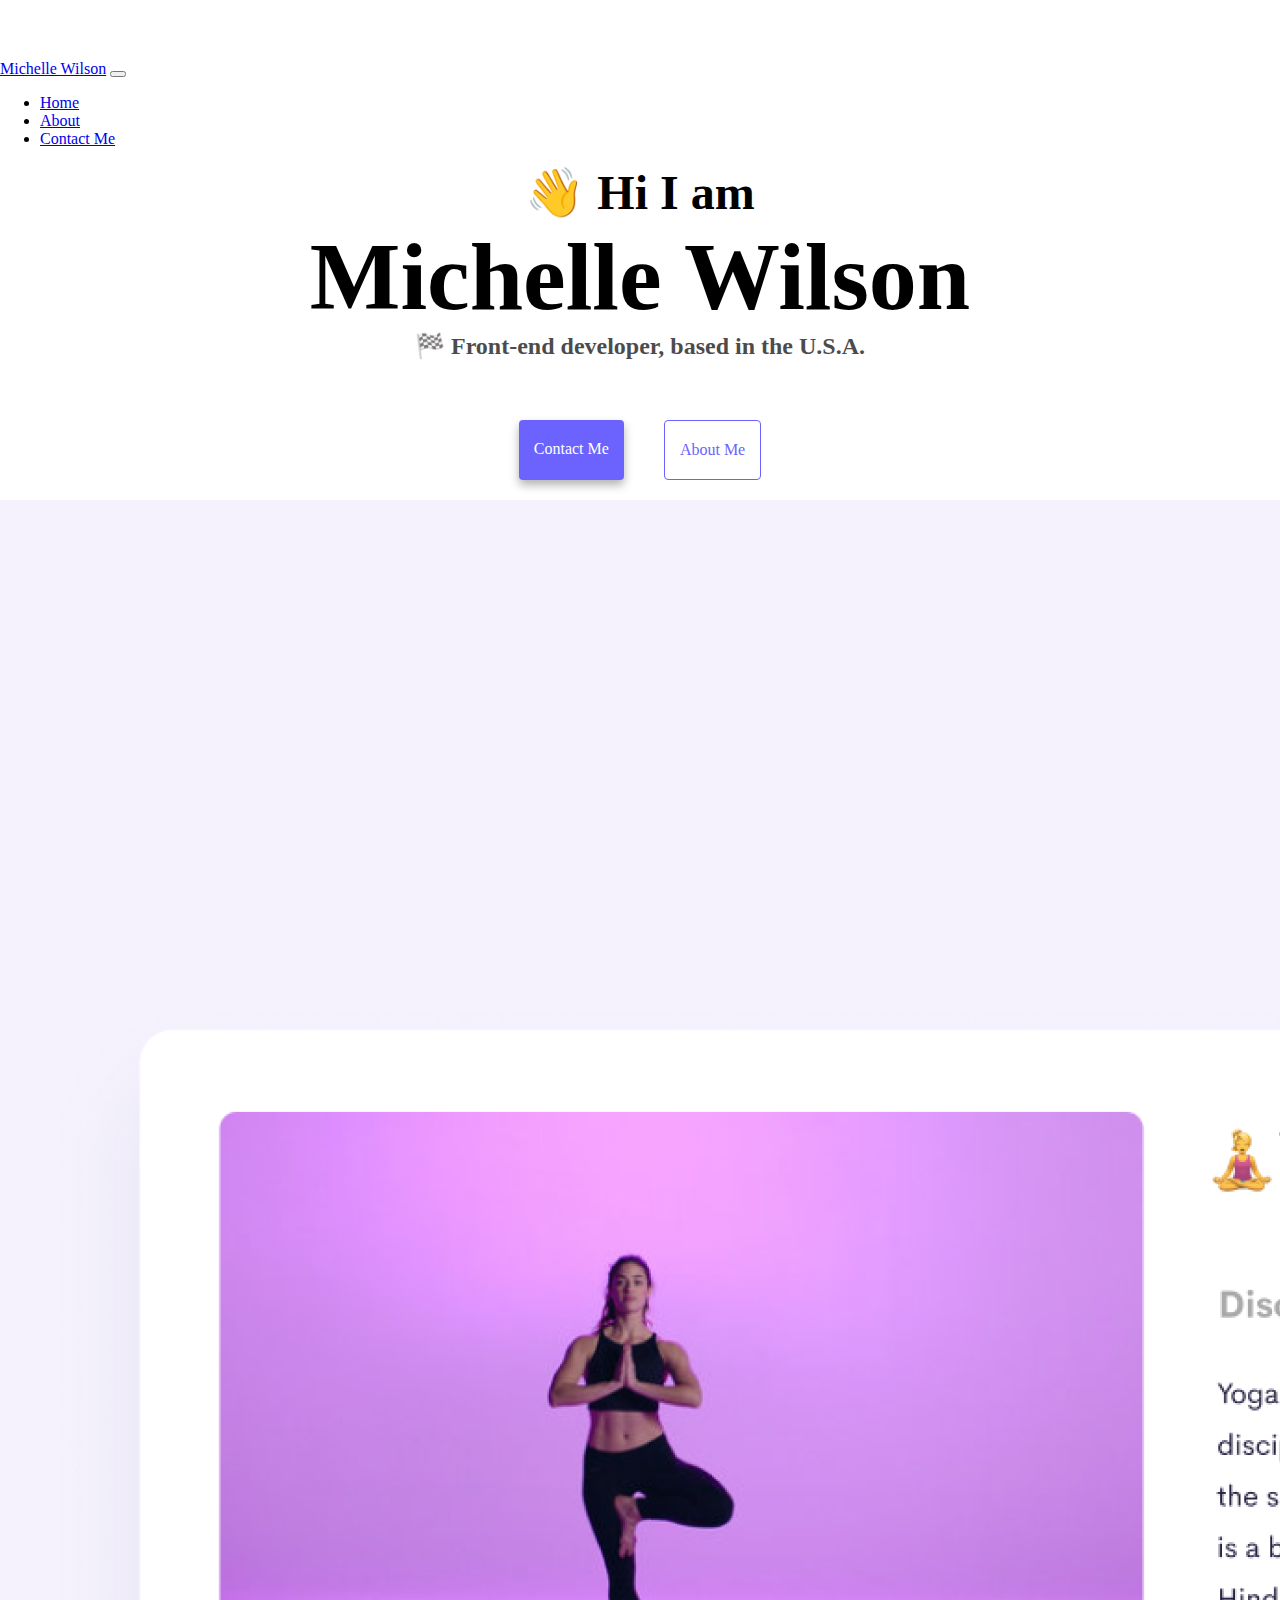
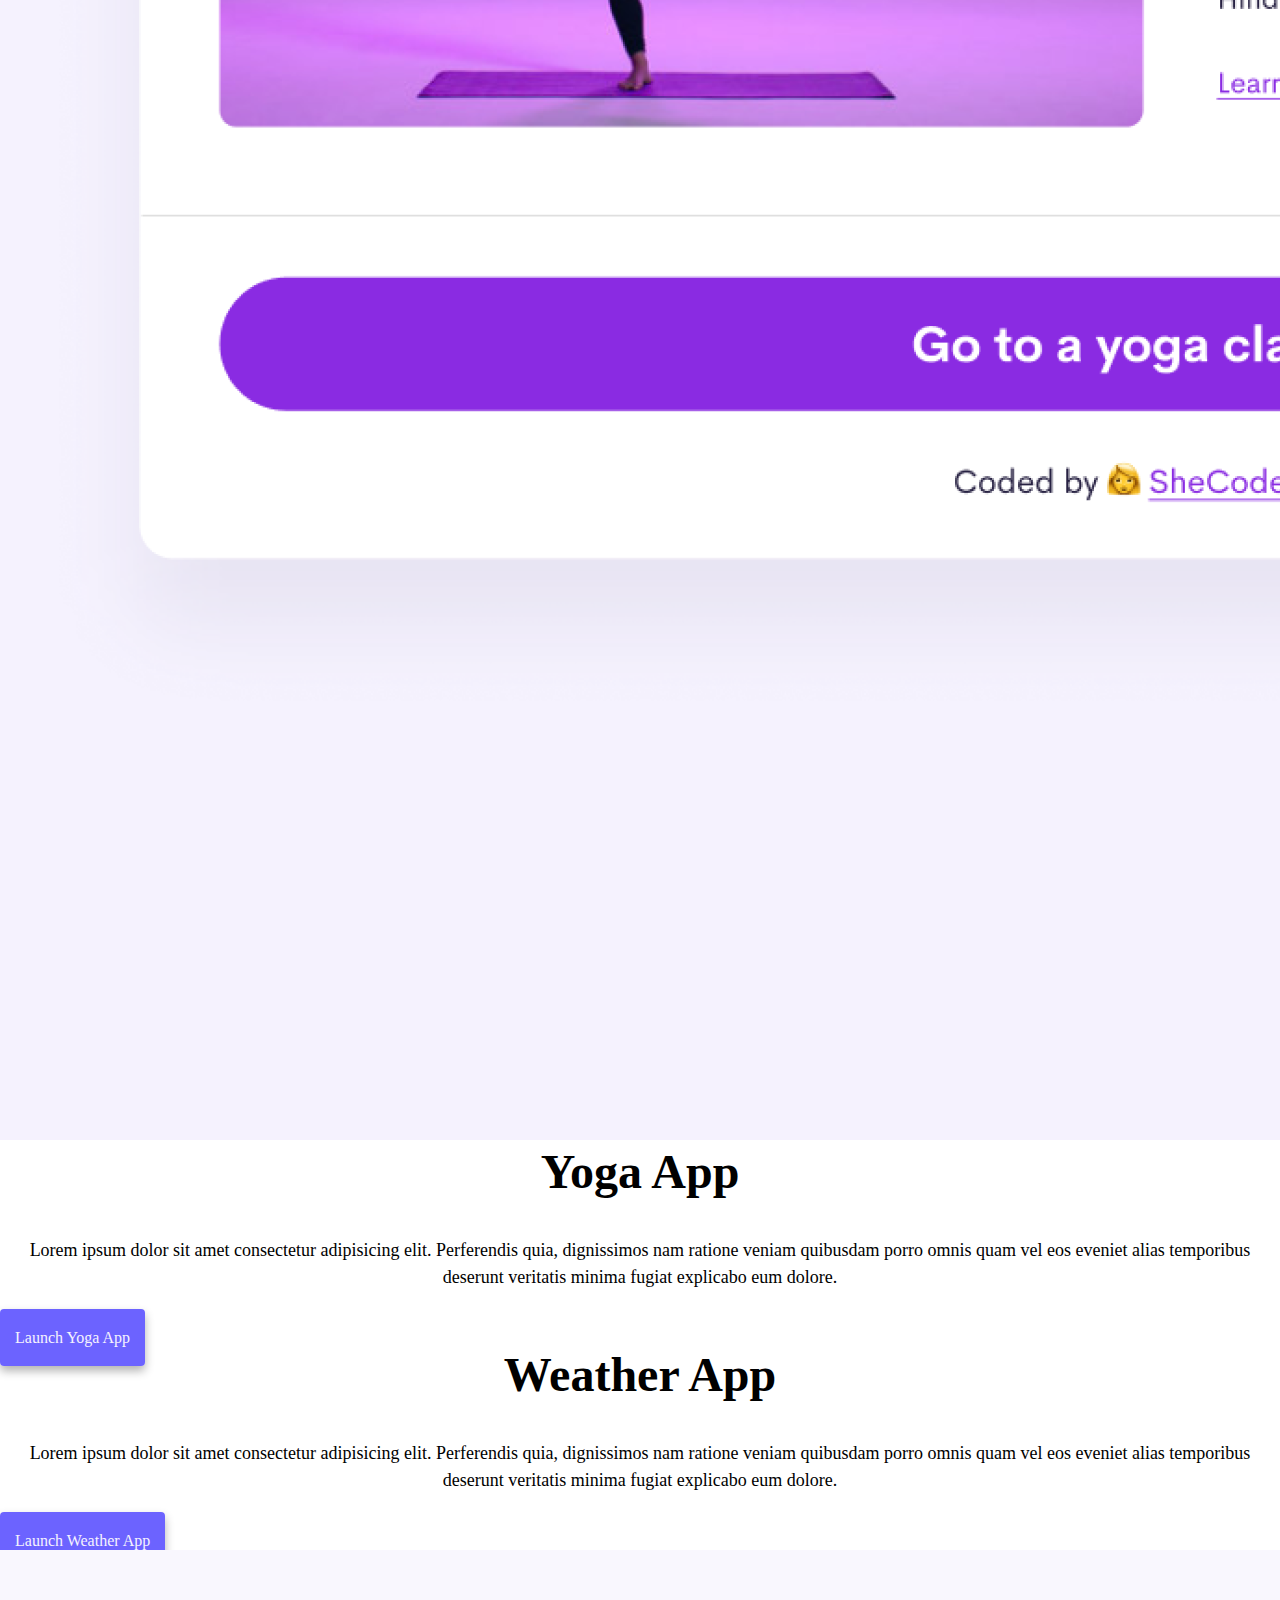
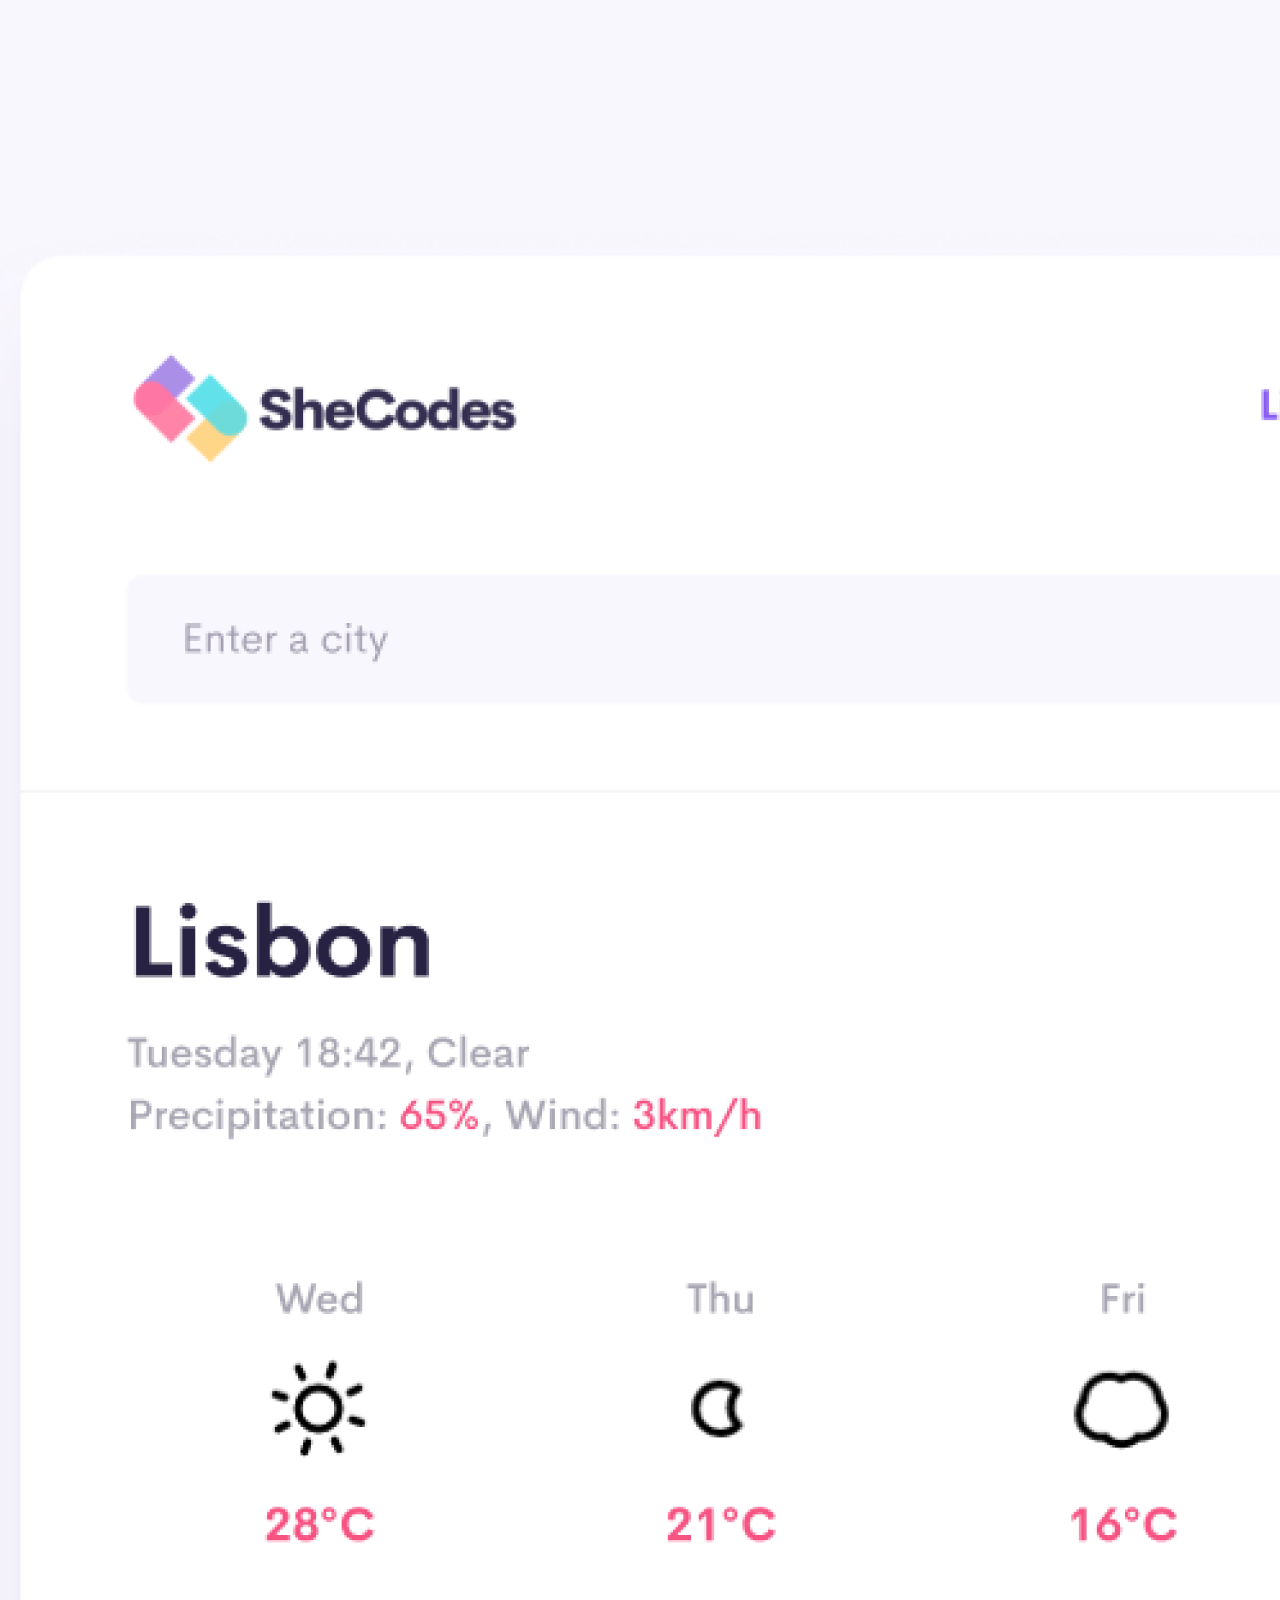
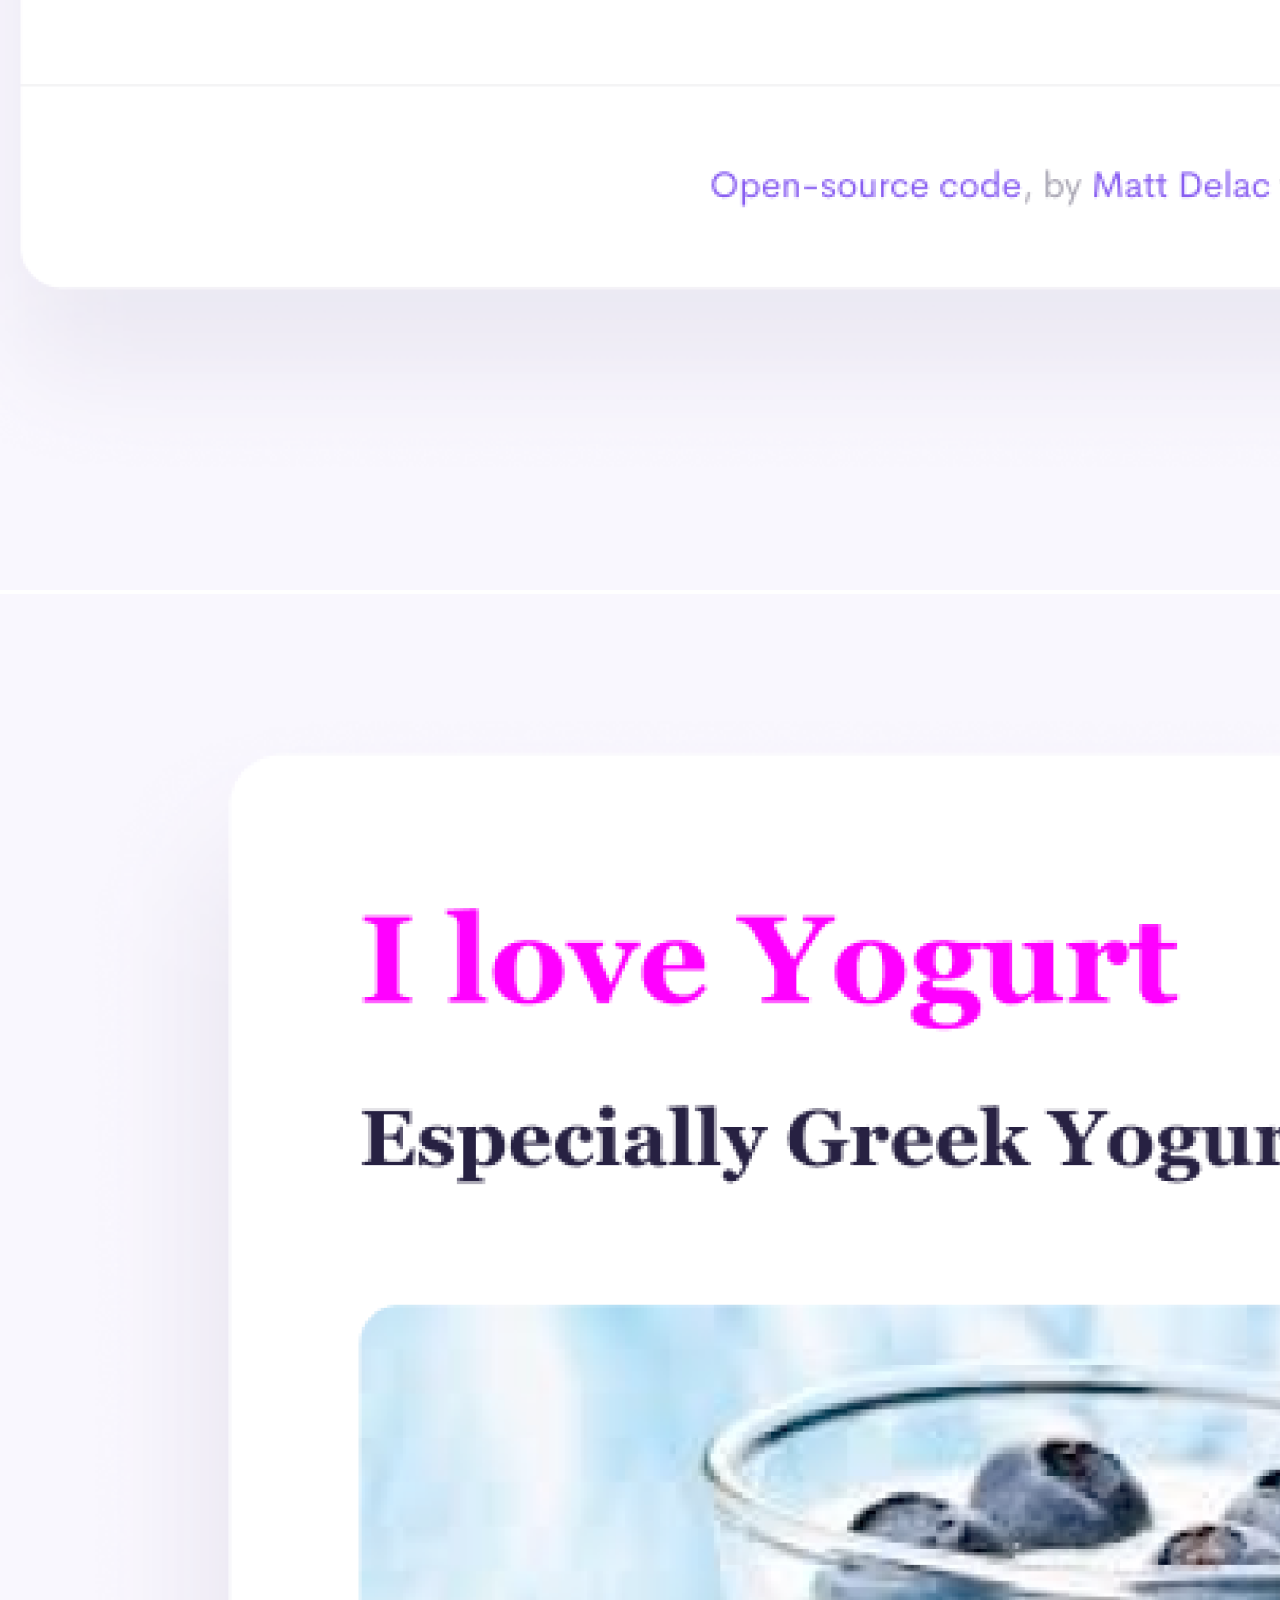
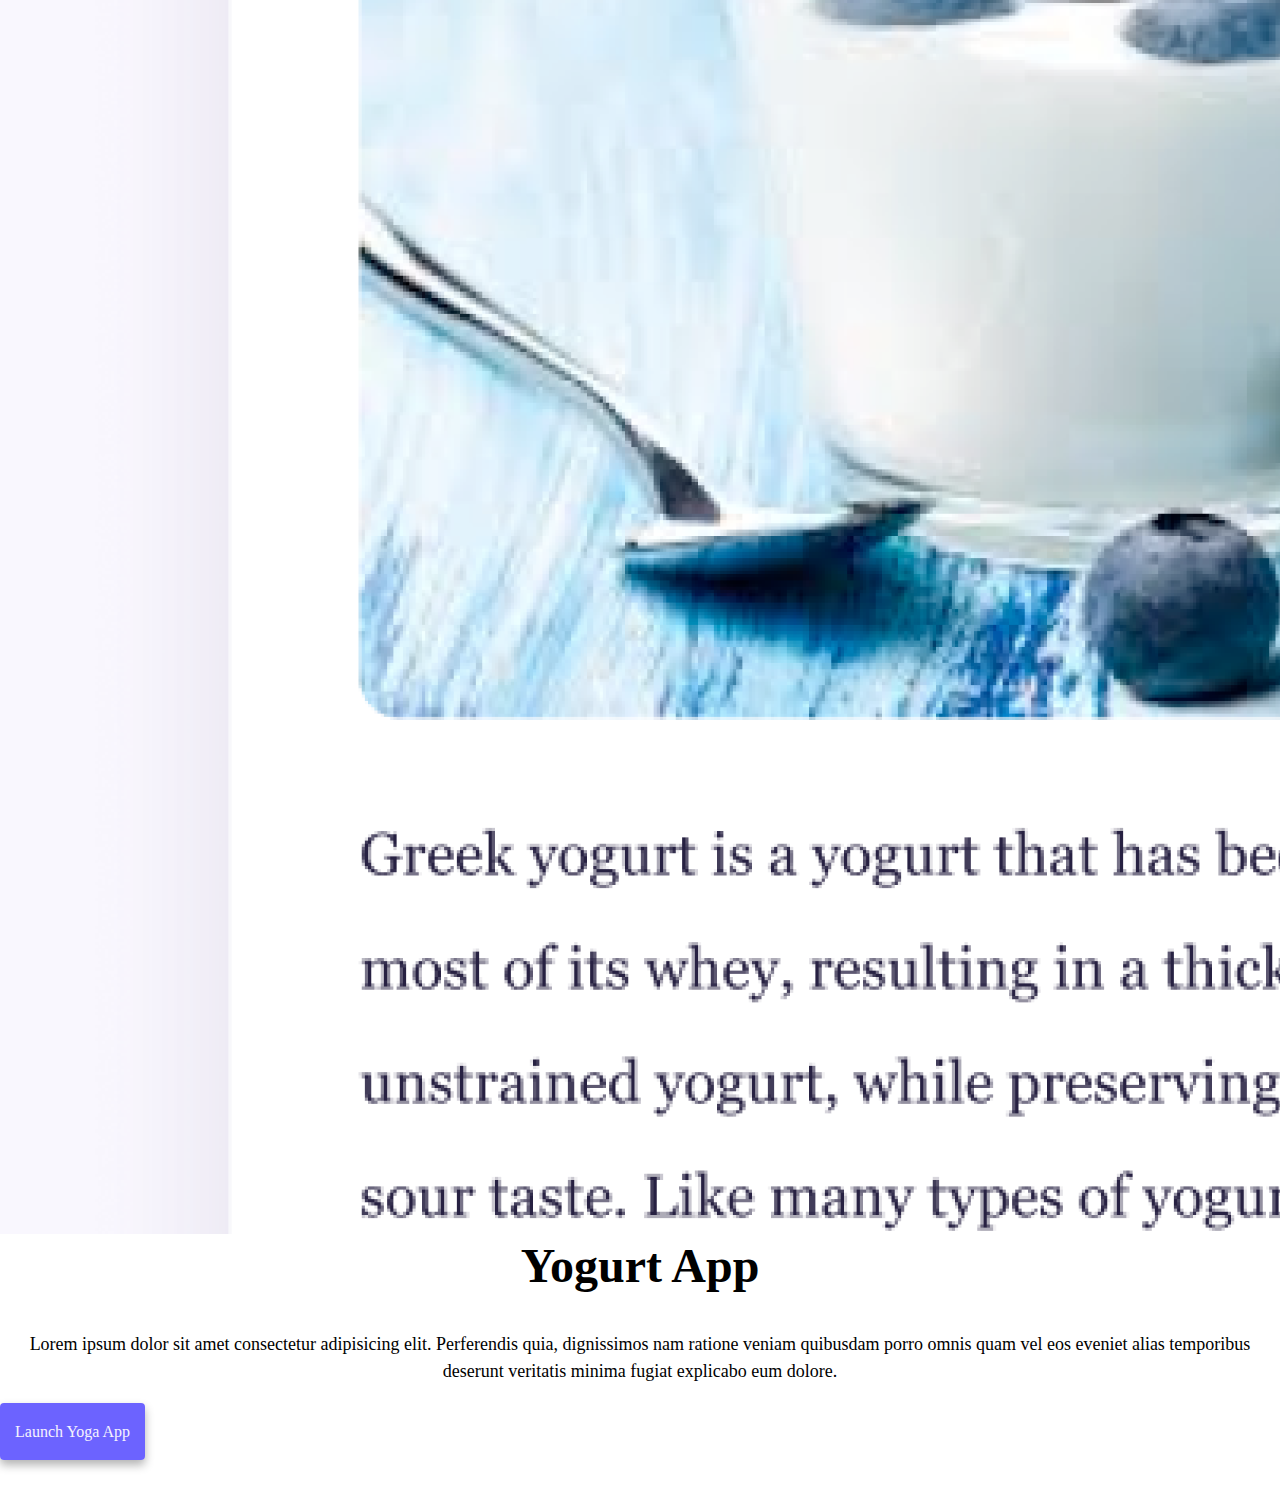
<file: index.html>
<!DOCTYPE html>
<html lang="en">
  <head>
    <meta charset="UTF-8" />
    <meta http-equiv="X-UA-Compatible" content="IE=edge" />
    <meta name="viewport" content="width=device-width, initial-scale=1.0" />
    <title>Michelle Wilson</title>
    <link rel="stylesheet" href="style.css" />
    <link
      href="https://cdn.jsdelivr.net/npm/bootstrap@5.3.5/dist/css/bootstrap.min.css"
      rel="stylesheet"
      integrity="sha384-SgOJa3DmI69IUzQ2PVdRZhwQ+dy64/BUtbMJw1MZ8t5HZApcHrRKUc4W0kG879m7"
      crossorigin="anonymous"
    />
  </head>
  <body>
    <div class="container">
      <nav class="navbar navbar-expand-lg navbar-light bg-light sticky-top">
        <div class="container-fluid">
          <a class="navbar-brand" href="index.html" title="Michelle Wilson"
            >Michelle Wilson</a
          >
          <button
            class="navbar-toggler"
            type="button"
            data-bs-toggle="collapse"
            data-bs-target="#navbarNav"
            aria-controls="navbarNav"
            aria-expanded="false"
            aria-label="Toggle navigation"
          >
            <span class="navbar-toggler-icon"></span>
          </button>
          <div class="collapse navbar-collapse" id="navbarNav">
            <ul class="navbar-nav">
              <li class="nav-item">
                <a class="nav-link" href="index.html" title="Home">Home</a>
              </li>
              <li class="nav-item">
                <a class="nav-link" href="about.html" title="About">About</a>
              </li>
              <li class="nav-item">
                <a class="nav-link" href="about.html#contact" title="Contact Me"
                  >Contact Me</a
                >
              </li>
            </ul>
          </div>
        </div>
      </nav>
      <h2 class="text-center">👋 Hi I am</h2>
      <h1 class="text-center">Michelle Wilson</h1>
      <h3 class="text-center">🏁 Front-end developer, based in the U.S.A.</h3>
      <div class="navigation-links">
        <a href="about.html#contact" class="contact-link" title="Contact Me"
          >Contact me</a
        >
        <a href="about.html" class="about-link" title="About Me">About me</a>
      </div>
      <div class="row">
        <div class="col-md-6">
          <img
            src="images/yoga.png"
            class="img-fluid rounded d-none d-md-block"
            alt="A sample page from an app about yoga, featuring a woman in tree pose on a purple backdrop."
          />
        </div>
        <div class="col-md-6">
          <h2 class="mt-3">Yoga App</h2>
          <p>
            Lorem ipsum dolor sit amet consectetur adipisicing elit. Perferendis
            quia, dignissimos nam ratione veniam quibusdam porro omnis quam vel
            eos eveniet alias temporibus deserunt veritatis minima fugiat
            explicabo eum dolore.
          </p>
          <a class="index-links" href="#" title="Launch Yoga App"
            >Launch Yoga App</a
          >
        </div>
        <div class="col-md-6">
          <h2 class="mt-5">Weather App</h2>
          <p>
            Lorem ipsum dolor sit amet consectetur adipisicing elit. Perferendis
            quia, dignissimos nam ratione veniam quibusdam porro omnis quam vel
            eos eveniet alias temporibus deserunt veritatis minima fugiat
            explicabo eum dolore.
          </p>
          <a class="index-links" href="#" title="Launch Weather App"
            >Launch Weather App</a
          >
        </div>
        <div class="col-md-6">
          <img
            src="images/weather.png"
            class="img-fluid rounded d-none d-md-block"
            alt="A sample page from an app about the weather, featuring a search bar and the results for Lisbon"
          />
        </div>

        <div class="col-md-6">
          <img
            src="images/yogurt.png"
            class="img-fluid rounded d-none d-md-block"
            alt="A sample page from an app about yogurt, featuring the headline I love yogurt and a photo of yogurt with blueberries."
          />
        </div>
        <div class="col-md-6">
          <h2 class="mt-5">Yogurt App</h2>
          <p>
            Lorem ipsum dolor sit amet consectetur adipisicing elit. Perferendis
            quia, dignissimos nam ratione veniam quibusdam porro omnis quam vel
            eos eveniet alias temporibus deserunt veritatis minima fugiat
            explicabo eum dolore.
          </p>
          <a class="index-links" href="#" title="Launch Yoga App"
            >Launch Yoga App</a
          >
        </div>
      </div>
      <script
        src="https://cdn.jsdelivr.net/npm/bootstrap@5.3.5/dist/js/bootstrap.bundle.min.js"
        integrity="sha384-k6d4wzSIapyDyv1kpU366/PK5hCdSbCRGRCMv+eplOQJWyd1fbcAu9OCUj5zNLiq"
        crossorigin="anonymous"
      ></script>
    </div>
  </body>
</html>
</file>
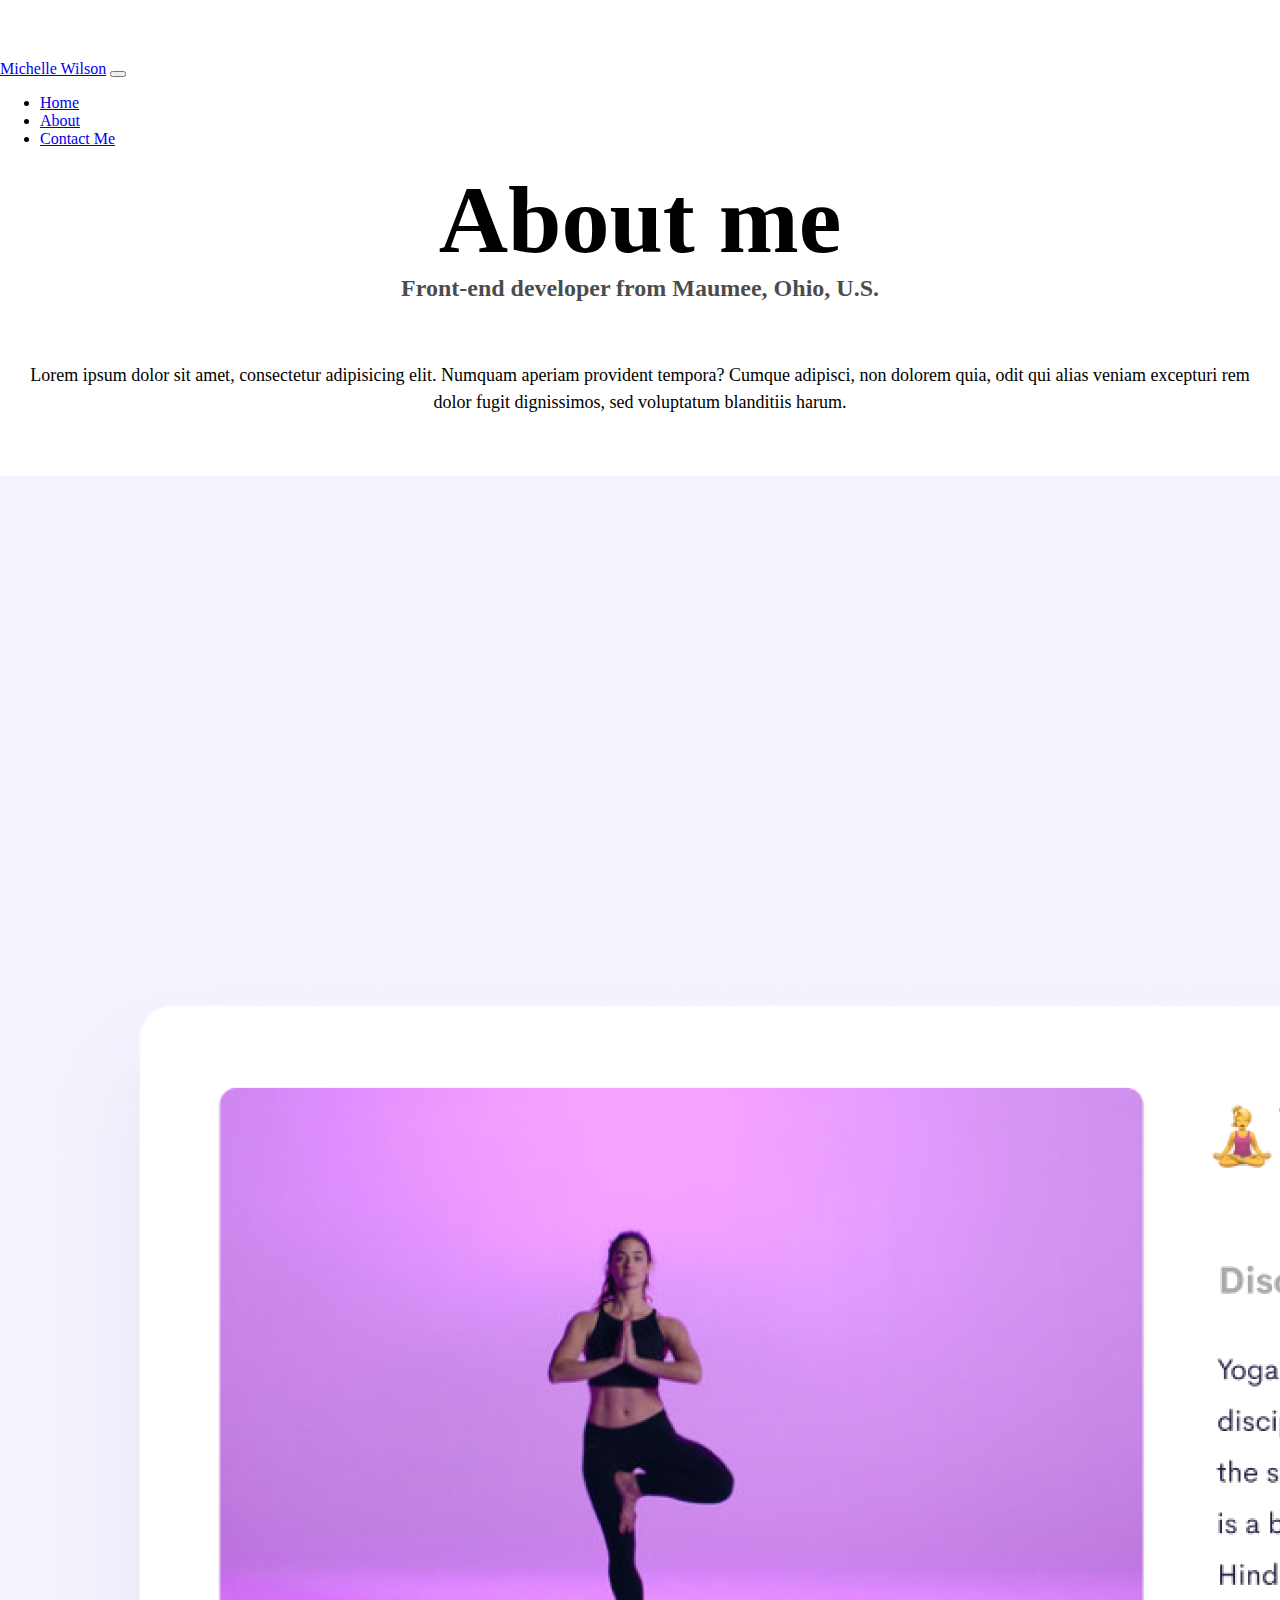
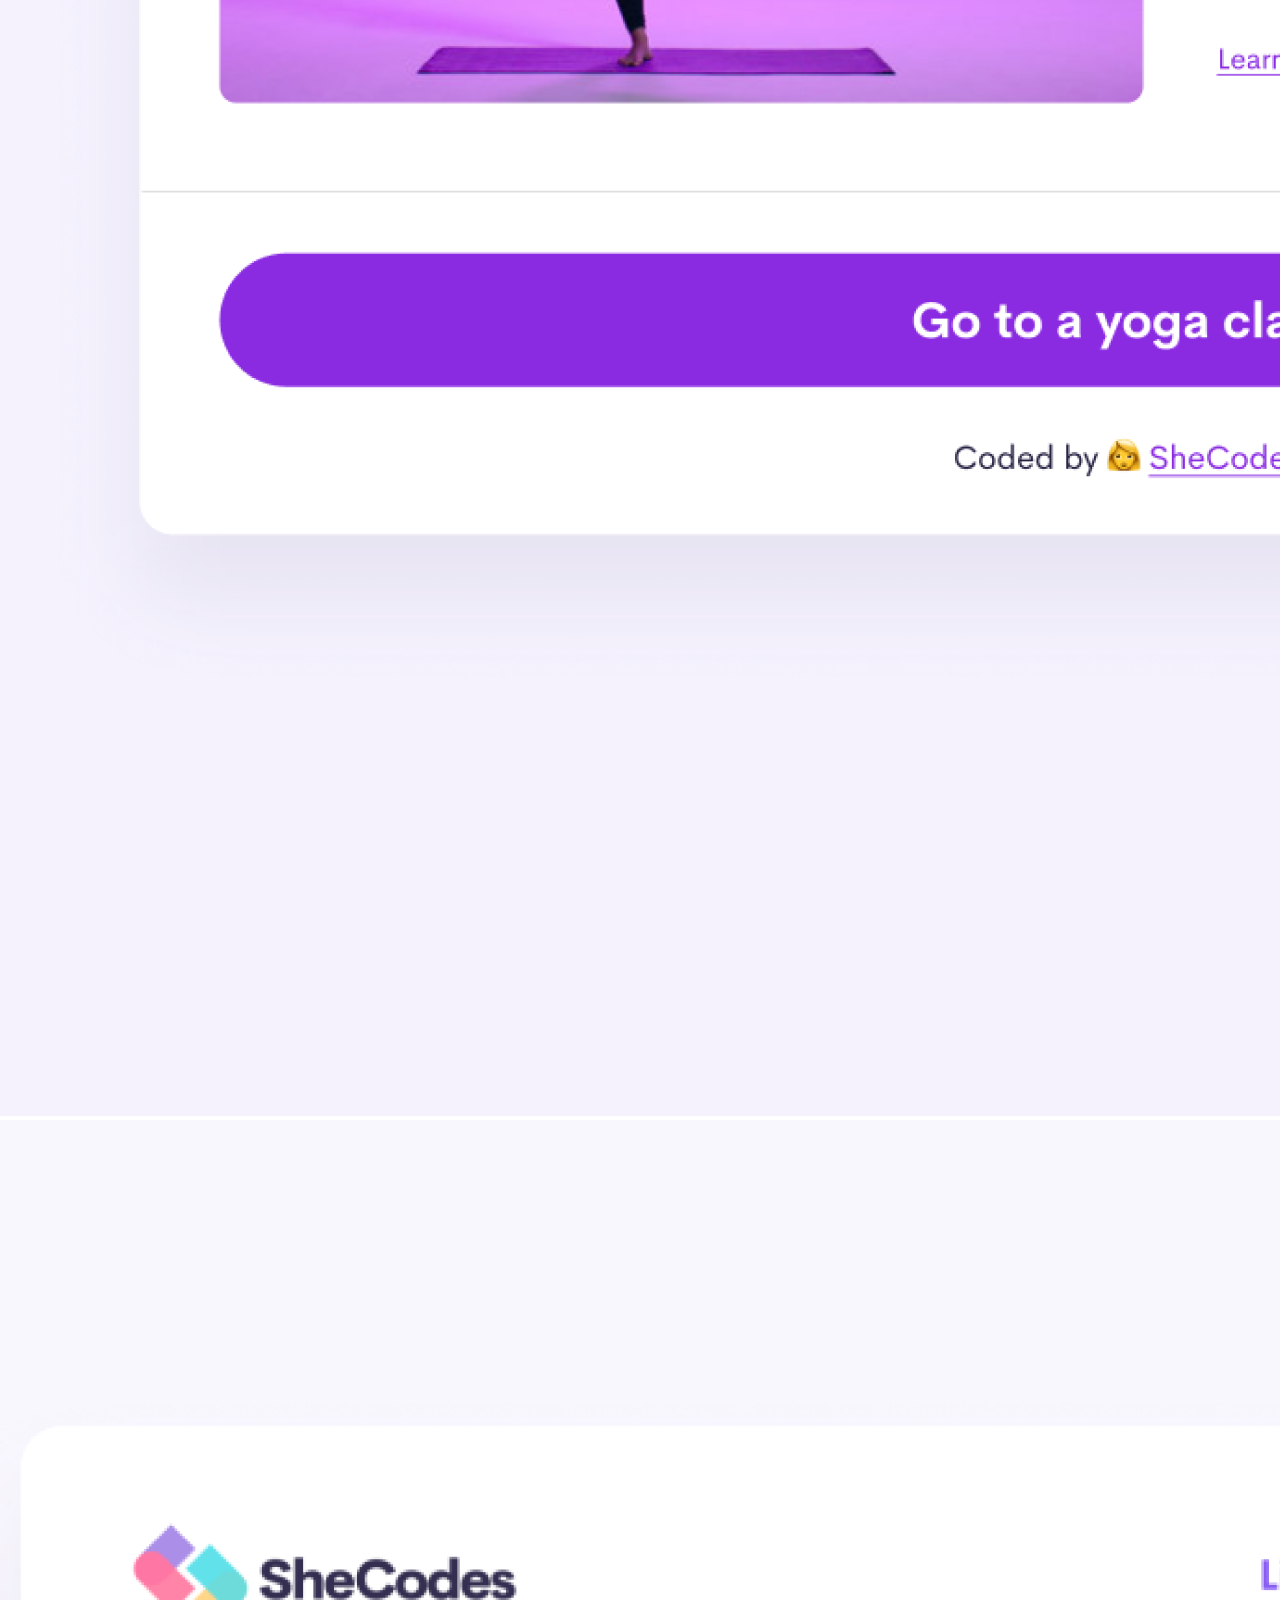
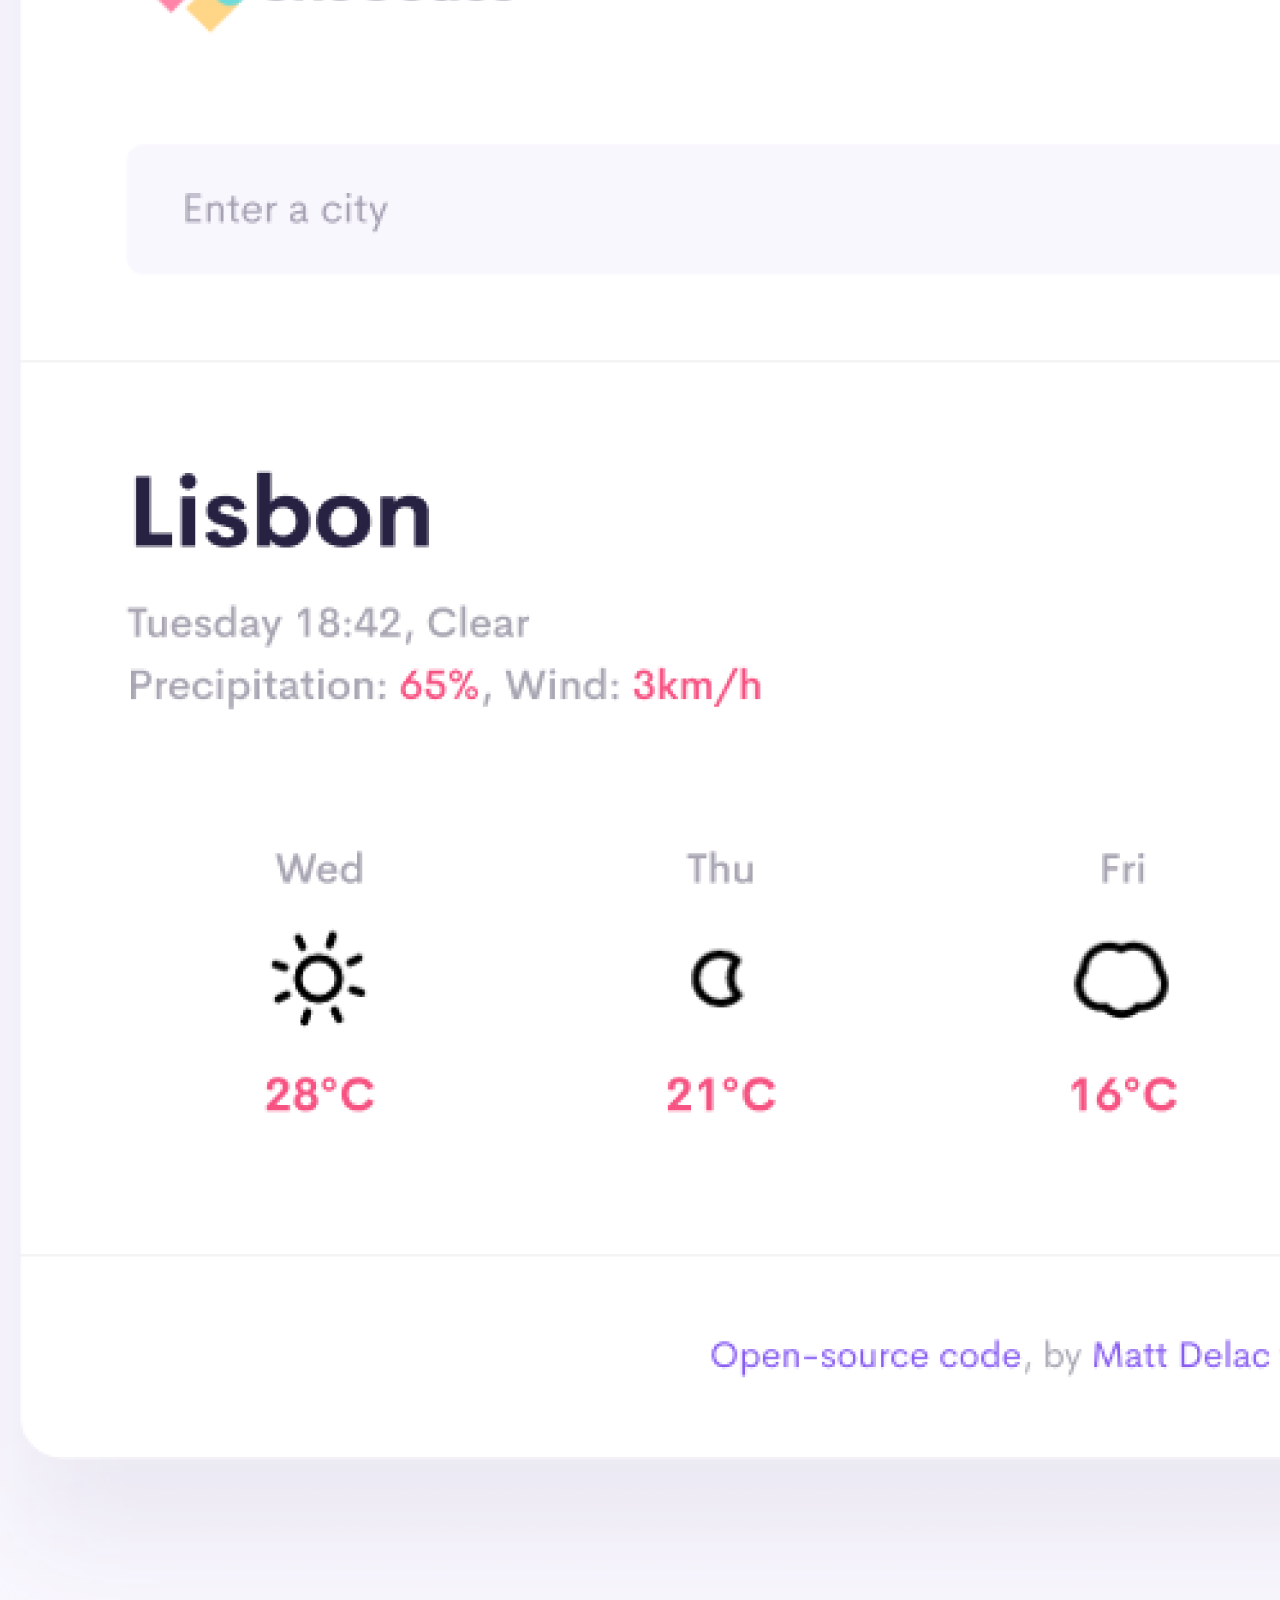
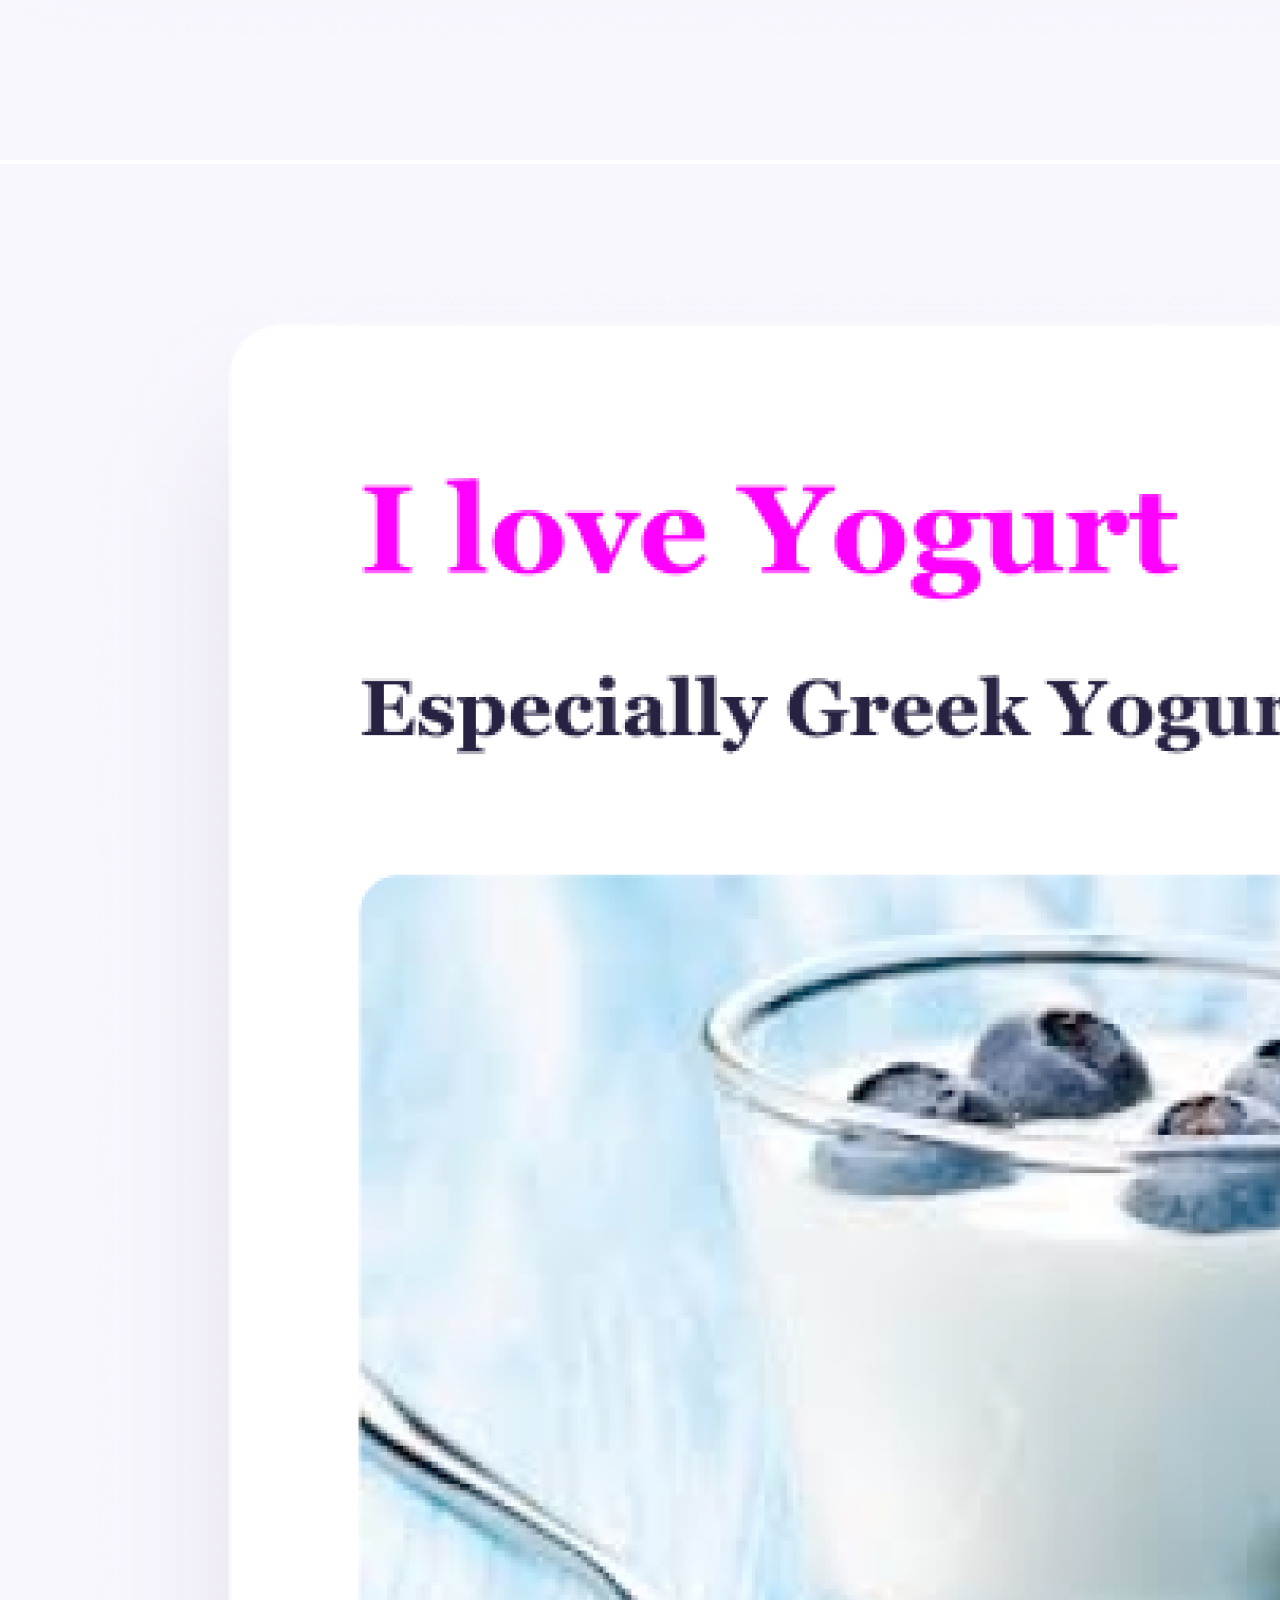
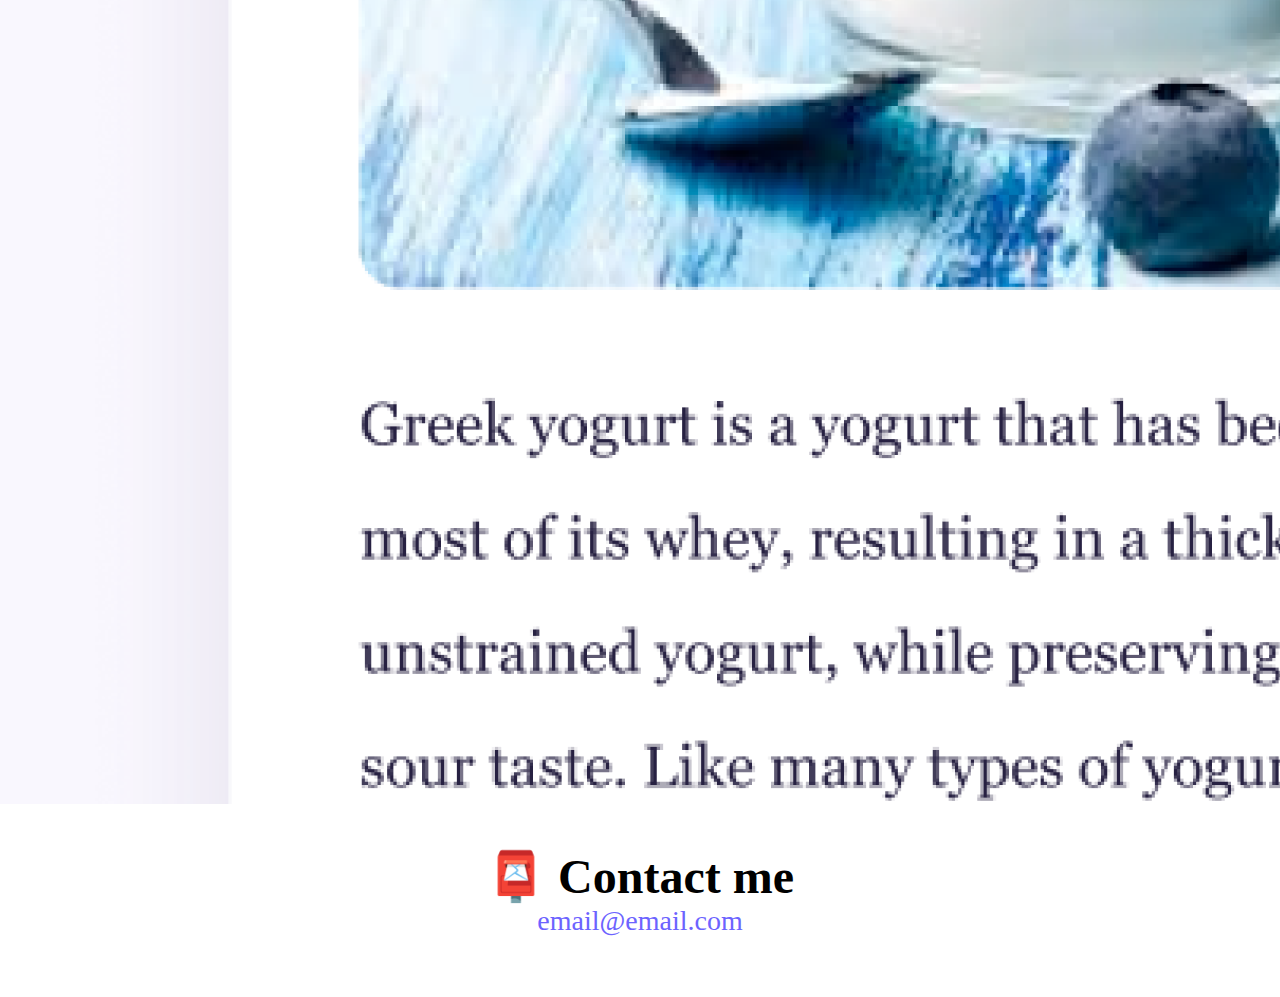
<file: about.html>
<!DOCTYPE html>
<html lang="en">
  <head>
    <meta charset="UTF-8" />
    <meta http-equiv="X-UA-Compatible" content="IE=edge" />
    <meta name="viewport" content="width=device-width, initial-scale=1.0" />
    <link rel="stylesheet" href="style.css" />
    <link
      href="https://cdn.jsdelivr.net/npm/bootstrap@5.3.5/dist/css/bootstrap.min.css"
      rel="stylesheet"
      integrity="sha384-SgOJa3DmI69IUzQ2PVdRZhwQ+dy64/BUtbMJw1MZ8t5HZApcHrRKUc4W0kG879m7"
      crossorigin="anonymous"
    />
    <title>About Michelle Wilson</title>
  </head>
  <body>
    <div class="container">
      <nav class="navbar navbar-expand-lg navbar-light bg-light">
        <div class="container-fluid">
          <a class="navbar-brand" href="index.html" title="Michelle Wilson"
            >Michelle Wilson</a
          >
          <button
            class="navbar-toggler"
            type="button"
            data-bs-toggle="collapse"
            data-bs-target="#navbarNav"
            aria-controls="navbarNav"
            aria-expanded="false"
            aria-label="Toggle navigation"
          >
            <span class="navbar-toggler-icon"></span>
          </button>
          <div class="collapse navbar-collapse" id="navbarNav">
            <ul class="navbar-nav">
              <li class="nav-item">
                <a class="nav-link" href="index.html" title="Home">Home</a>
              </li>
              <li class="nav-item">
                <a class="nav-link" href="about.html" title="About">About</a>
              </li>
              <li class="nav-item">
                <a class="nav-link" href="about.html#contact" title="Contact Me"
                  >Contact Me</a
                >
              </li>
            </ul>
          </div>
        </div>
      </nav>
      <h1>About me</h1>
      <h3>Front-end developer from Maumee, Ohio, U.S.</h3>
      <div class="about-paragraphs text-center">
        <p>
          Lorem ipsum dolor sit amet, consectetur adipisicing elit. Numquam
          aperiam provident tempora? Cumque adipisci, non dolorem quia, odit qui
          alias veniam excepturi rem dolor fugit dignissimos, sed voluptatum
          blanditiis harum.
        </p>
      </div>
      <div class="row">
        <div class="col-md-4">
          <img
            src="images/yoga.png"
            class="img-fluid p-2 shadow rounded"
            alt="A sample page from an app about yoga, featuring a woman in tree pose on a purple backdrop."
          />
        </div>
        <div class="col-md-4">
          <img
            src="images/weather.png"
            class="img-fluid p-2 shadow rounded"
            alt="A sample page from an app about the weather, featuring a search bar and the results for Lisbon"
          />
        </div>
        <div class="col-md-4">
          <img
            src="images/yogurt.png"
            class="img-fluid p-2 shadow rounded"
            alt="A sample page from an app about yogurt, featuring the headline I love yogurt and a photo of yogurt with blueberries."
          />
        </div>
      </div>
      <div id="contact" class="contact">
        <h2>📮 Contact me</h2>
        <a href="mailto:[email]" class="email-link" title="email@email.com"
          >email@email.com</a
        >
      </div>
    </div>
    <script
      src="https://cdn.jsdelivr.net/npm/bootstrap@5.3.5/dist/js/bootstrap.bundle.min.js"
      integrity="sha384-k6d4wzSIapyDyv1kpU366/PK5hCdSbCRGRCMv+eplOQJWyd1fbcAu9OCUj5zNLiq"
      crossorigin="anonymous"
    ></script>
  </body>
</html>
</file>
<file: style.css>
:root {
  --primary-color: #6c63ff;
  --secondary-color: #f5f2fe;
  --box-shadow: 0 5px 10px rgba(0, 0, 0, 0.3);
}

body {
  margin: 60px auto;
}

h1,
h2,
h3 {
  text-align: center;
  margin: 0;
}

h1 {
  font-size: 96px;
}

h2 {
  font-size: 48px;
}

h3 {
  font-size: 24px;
  opacity: 0.7;
}

p {
  padding: 20px;
  border-radius: 4px;
  font-size: 18px;
  line-height: 1.5;
  text-align: center;
}
.index-links {
  background-color: var(--primary-color);
  color: var(--secondary-color);
  text-decoration: none;
  padding: 20px 15px;
  border-radius: 4px;
  text-transform: capitalize;
  box-shadow: var(--box-shadow);
  margin-top: 40px;
}

.navigation-links {
  display: flex;
  margin-top: 40px;
  justify-content: center;
}

.navigation-links a {
  margin: 20px;
  border-radius: 4px;
  padding: 20px 15px;
  text-decoration: none;
  text-transform: capitalize;
}
.contact {
  margin-top: 40px;
}

.contact-link {
  background: var(--primary-color);
  box-shadow: var(--box-shadow);
  color: white;
}

.about-link {
  color: var(--primary-color);
  border: 1px solid var(--primary-color);
}

.homepage-link {
  color: var(--primary-color);
  text-align: center;
  display: block;
}

.about-paragraphs {
  display: flex;
  margin: 30px 0;
}

.about-paragraphs p {
  margin: 10px;
}

.email-link {
  display: flex;
  justify-content: center;
  color: var(--primary-color);
  font-size: 28px;
  text-decoration: none;
}

.email-link:hover {
  text-decoration: underline;
}
@media (max-width: 576px) {
  h1 {
    font-size: 74px;
  }
  h2 {
    font-size: 32px;
    text-align: center;
  }
  .index-links {
    display: block;
    max-width: 100%;
    text-align: center;
    margin: 0 20px;
  }
}
</file>
